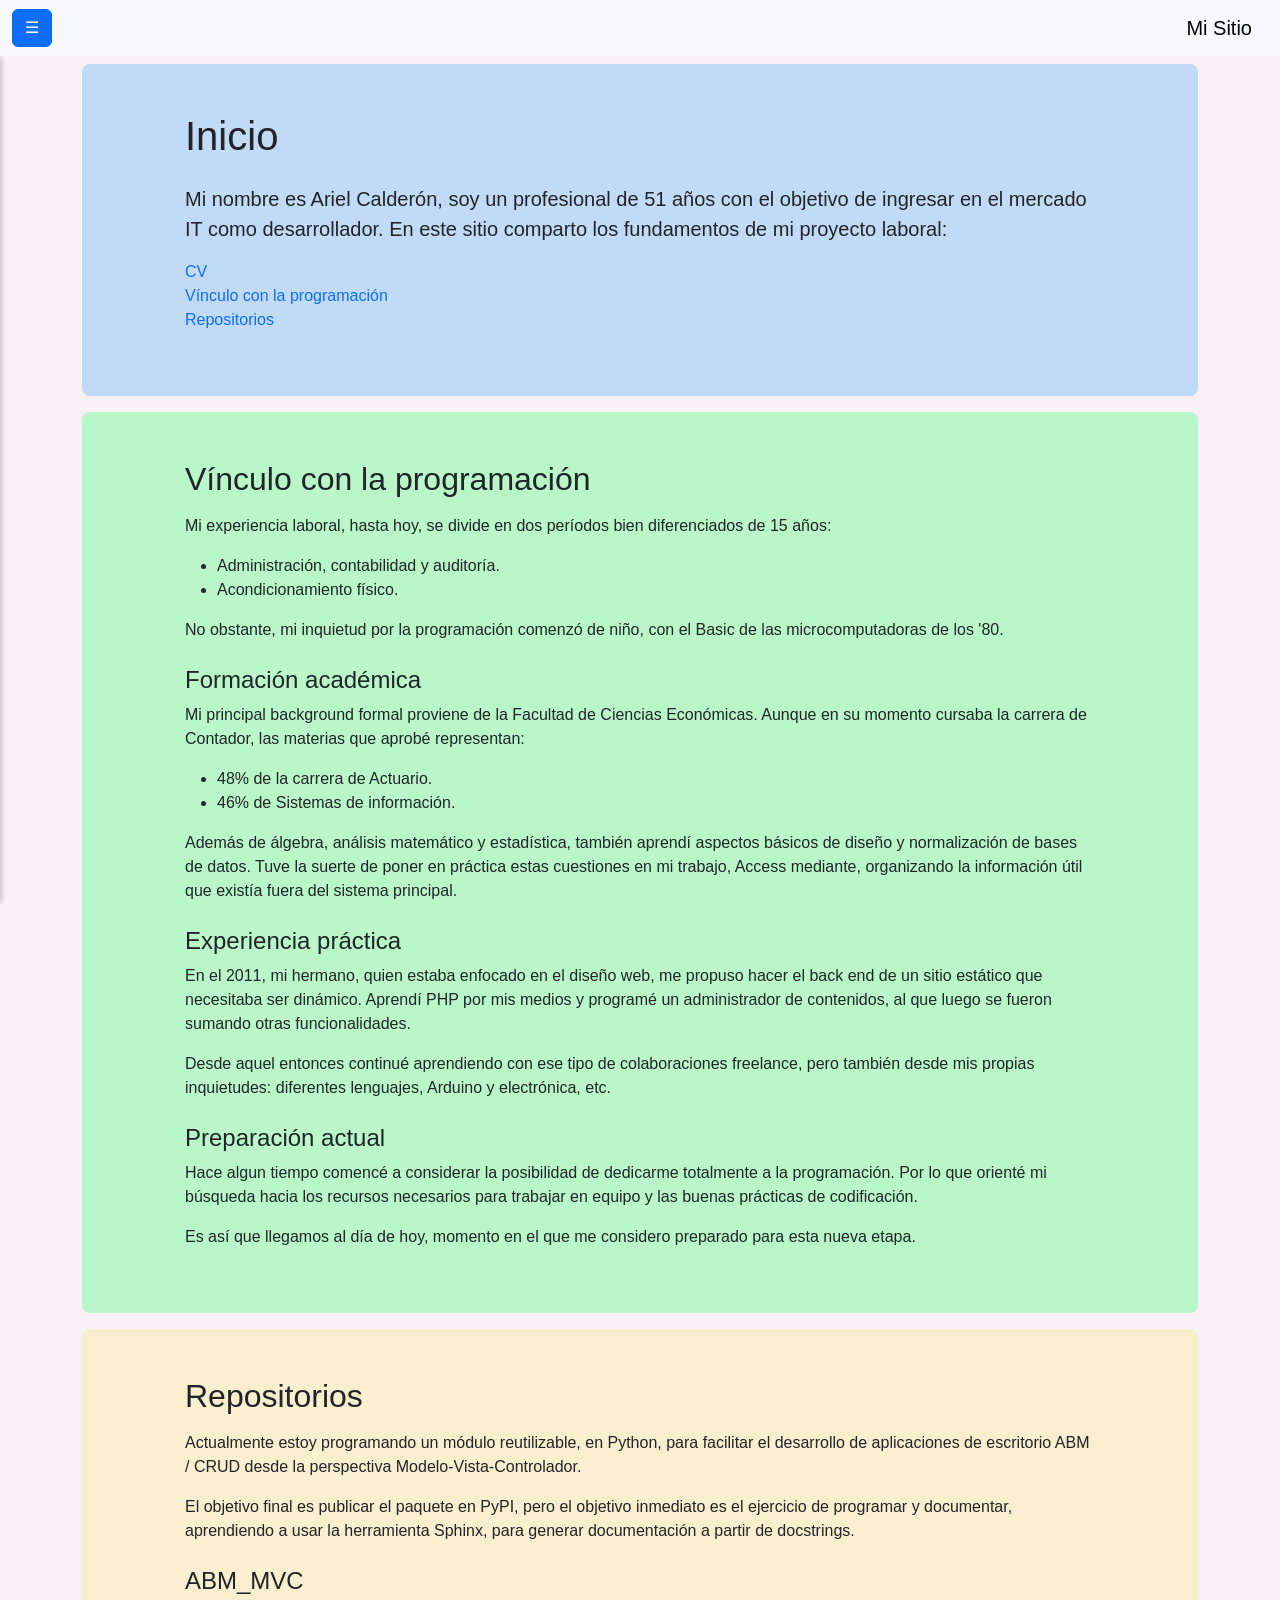
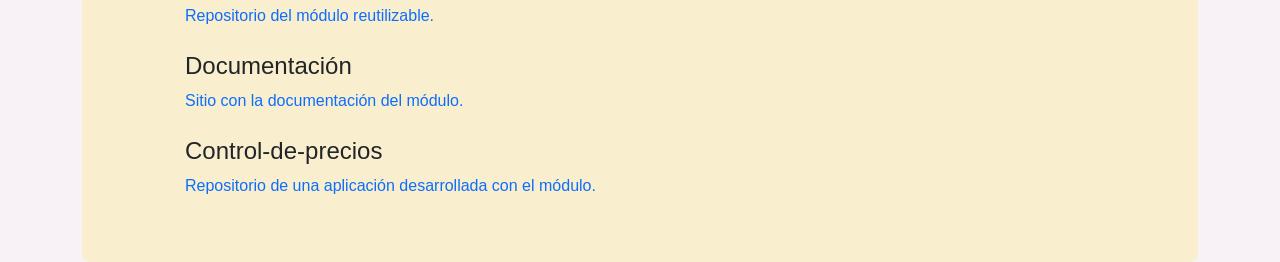
<file: index.html>
<!DOCTYPE html>
<html lang="en">

<head>
  <meta charset="UTF-8">
  <meta name="viewport" content="width=device-width, initial-scale=1.0">
  <title>Landing Page</title>
  <link href="https://cdn.jsdelivr.net/npm/bootstrap@5.3.0/dist/css/bootstrap.min.css" rel="stylesheet">
  <link rel="stylesheet" href="css/styles.css">
</head>

<body>
  <nav class="navbar navbar-expand-lg navbar-light bg-light">
    <div class="container-fluid">
      <button class="btn btn-primary me-2" id="toggleTab">☰</button>
      <a class="navbar-brand" href="#">Mi Sitio</a>
    </div>
  </nav>
  <div class="side-tab" id="sideTab">
    <div class="p-3">
      <h4>Menú</h4>
      <ul class="nav flex-column">
        <li class="nav-item"><a href="#" class="nav-link">Enlace 1</a></li>
        <li class="nav-item"><a href="#" class="nav-link">Enlace 2</a></li>
        <li class="nav-item"><a href="#" class="nav-link">Enlace 3</a></li>
      </ul>
    </div>
  </div>

  <div class="container">
    <section id="inicio" class="rounded-3 mt-2">
      <div class="contenedor-especial">
        <h1 class="mb-4">Inicio</h1>
        <p class="lead">
          Mi nombre es Ariel Calderón, soy un profesional de 51 años con el objetivo de ingresar en el mercado IT como
          desarrollador. En este sitio comparto los fundamentos de mi proyecto laboral:
        </p>
        <ul class="list-unstyled">
          <li><a href="#cv" class="text-decoration-none">CV</a></li>
          <li><a href="#vinculo-programacion" class="text-decoration-none">Vínculo con la programación</a></li>
          <li><a href="#repositorios" class="text-decoration-none">Repositorios</a></li>
        </ul>
      </div>
    </section>
    <section id="vinculo-programacion" class="rounded-3 mt-3">
      <div class="contenedor-especial">
        <h2 class="mb-3">Vínculo con la programación</h2>
        <p>Mi experiencia laboral, hasta hoy, se divide en dos períodos bien diferenciados de 15 años:</p>
        <ul>
          <li>Administración, contabilidad y auditoría.</li>
          <li>Acondicionamiento físico.</li>
        </ul>
        <p>No obstante, mi inquietud por la programación comenzó de niño, con el Basic de las microcomputadoras de los
          '80.</p>

        <h4 class="mt-4">Formación académica</h4>
        <p>
          Mi principal background formal proviene de la Facultad de Ciencias Económicas. Aunque en su momento cursaba la
          carrera de Contador, las materias que aprobé representan:
        </p>
        <ul>
          <li>48% de la carrera de Actuario.</li>
          <li>46% de Sistemas de información.</li>
        </ul>
        <p>
          Además de álgebra, análisis matemático y estadística, también aprendí aspectos básicos de diseño y
          normalización
          de bases de datos. Tuve la suerte de poner en práctica estas cuestiones en mi trabajo, Access mediante,
          organizando la información útil que existía fuera del sistema principal.
        </p>

        <h4 class="mt-4">Experiencia práctica</h4>
        <p>
          En el 2011, mi hermano, quien estaba enfocado en el diseño web, me propuso hacer el back end de un sitio
          estático que necesitaba ser dinámico. Aprendí PHP por mis medios y programé un administrador de contenidos, al
          que luego se fueron sumando otras funcionalidades.
        </p>
        <p>
          Desde aquel entonces continué aprendiendo con ese tipo de colaboraciones freelance, pero también desde mis
          propias inquietudes: diferentes lenguajes, Arduino y electrónica, etc.
        </p>

        <h4 class="mt-4">Preparación actual</h4>
        <p>
          Hace algun tiempo comencé a considerar la posibilidad de dedicarme totalmente a la programación. Por lo que
          orienté mi búsqueda hacia los recursos necesarios para trabajar en equipo y las buenas prácticas de
          codificación.
        </p>
        <p>Es así que llegamos al día de hoy, momento en el que me considero preparado para esta nueva etapa.</p>
      </div>
    </section>
    <section id="repositorios" class="rounded-3 mt-3">
      <div class="contenedor-especial">
        <h2 class="mb-3">Repositorios</h2>
        <p>
          Actualmente estoy programando un módulo reutilizable, en Python, para facilitar el desarrollo de aplicaciones
          de
          escritorio ABM / CRUD desde la perspectiva Modelo-Vista-Controlador.
        </p>
        <p>
          El objetivo final es publicar el paquete en PyPI, pero el objetivo inmediato es el ejercicio de programar y
          documentar, aprendiendo a usar la herramienta Sphinx, para generar documentación a partir de docstrings.
        </p>

        <h4 class="mt-4">ABM_MVC</h4>
        <p>
          <a href="#" class="text-decoration-none">Repositorio del módulo reutilizable.</a>
        </p>

        <h4 class="mt-4">Documentación</h4>
        <p>
          <a href="#" class="text-decoration-none">Sitio con la documentación del módulo.</a>
        </p>

        <h4 class="mt-4">Control-de-precios</h4>
        <p>
          <a href="#" class="text-decoration-none">Repositorio de una aplicación desarrollada con el módulo.</a>
        </p>
      </div>
    </section>

  </div>
  <script src="js/funciones.js"></script>
</body>

</html>
</file>
<file: css/styles.css>
.side-tab {
  position: fixed;
  left: -250px;
  top: 56px;
  /* Altura de la barra de navegación */
  height: calc(100% - 56px);
  /* Resta la altura de la barra */
  width: 250px;
  background-color: #f8f9fa;
  transition: left 0.3s ease;
  box-shadow: 2px 2px 5px rgba(0, 0, 0, 0.2);
  /* Sombra solo a los lados y abajo */
}

.side-tab.open {
  left: 0;
}

.toggle-btn {
  position: fixed;
  left: 0;
  top: 20px;
  z-index: 1000;
  background-color: #007bff;
  color: #fff;
  border: none;
  padding: 10px 15px;
  cursor: pointer;
  border-radius: 0 5px 5px 0;
}

/* Estilo base del body */
body {
  margin: 0;
  padding: 0;
  font-family: Arial, sans-serif;
  position: relative;
  background-color: #f8f2f6; /* Fondo general */
}



/* Configuración base para todas las secciones */
section {
  padding: 3rem 0; /* Espaciado interno uniforme */
  margin: 0;
  background: var(--section-color);
}

.contenedor-especial {
  margin: 0 auto; /* Centra el contenido */
  max-width: 950px; /* Limita el ancho máximo */
  padding: 0 20px; /* Espaciado interno para los lados */
  box-sizing: border-box; /* Incluye el padding dentro del ancho */
}


/* Personalización de colores para cada sección */
#inicio {
  --section-color: #c1daf5; /* Azul */
}

#vinculo-programacion {
  --section-color: #b9f7c8; /* Verde */
}

#repositorios {
  --section-color: #f9eece; /* Amarillo */
}
</file>
